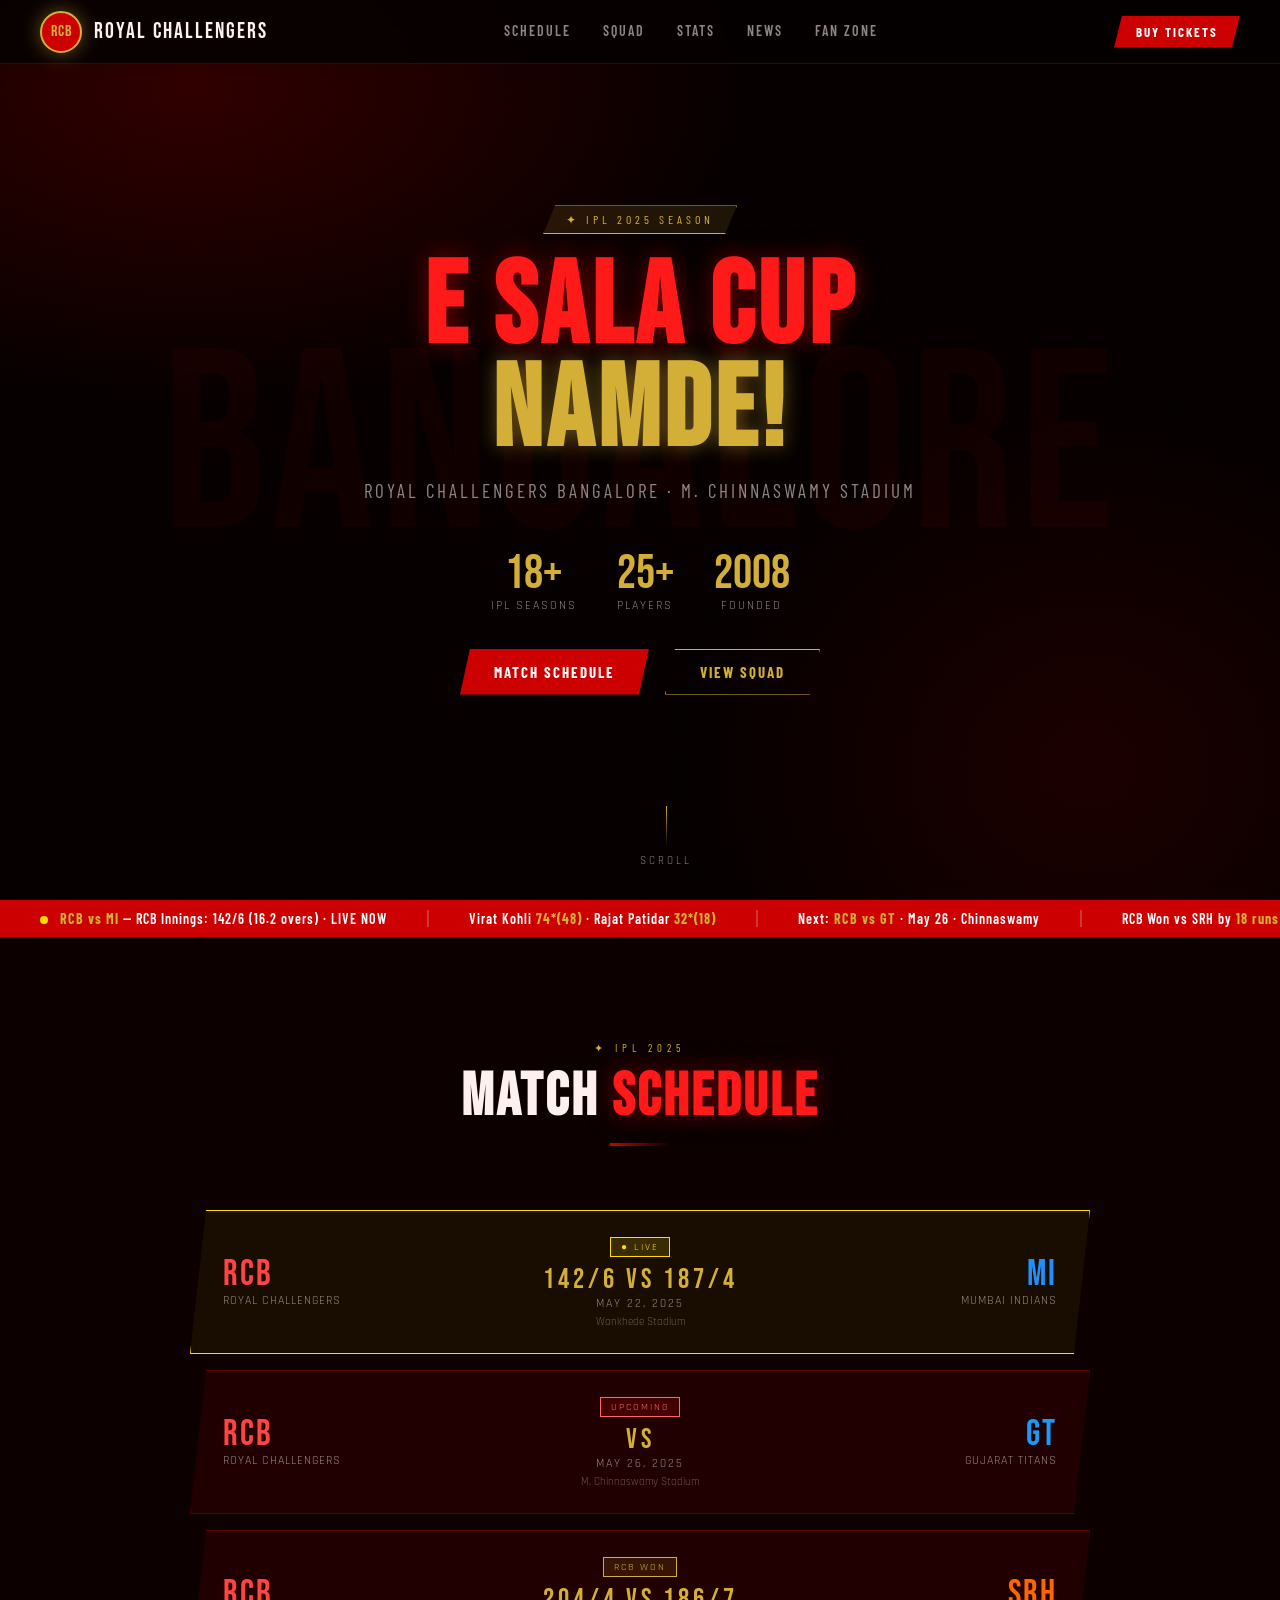
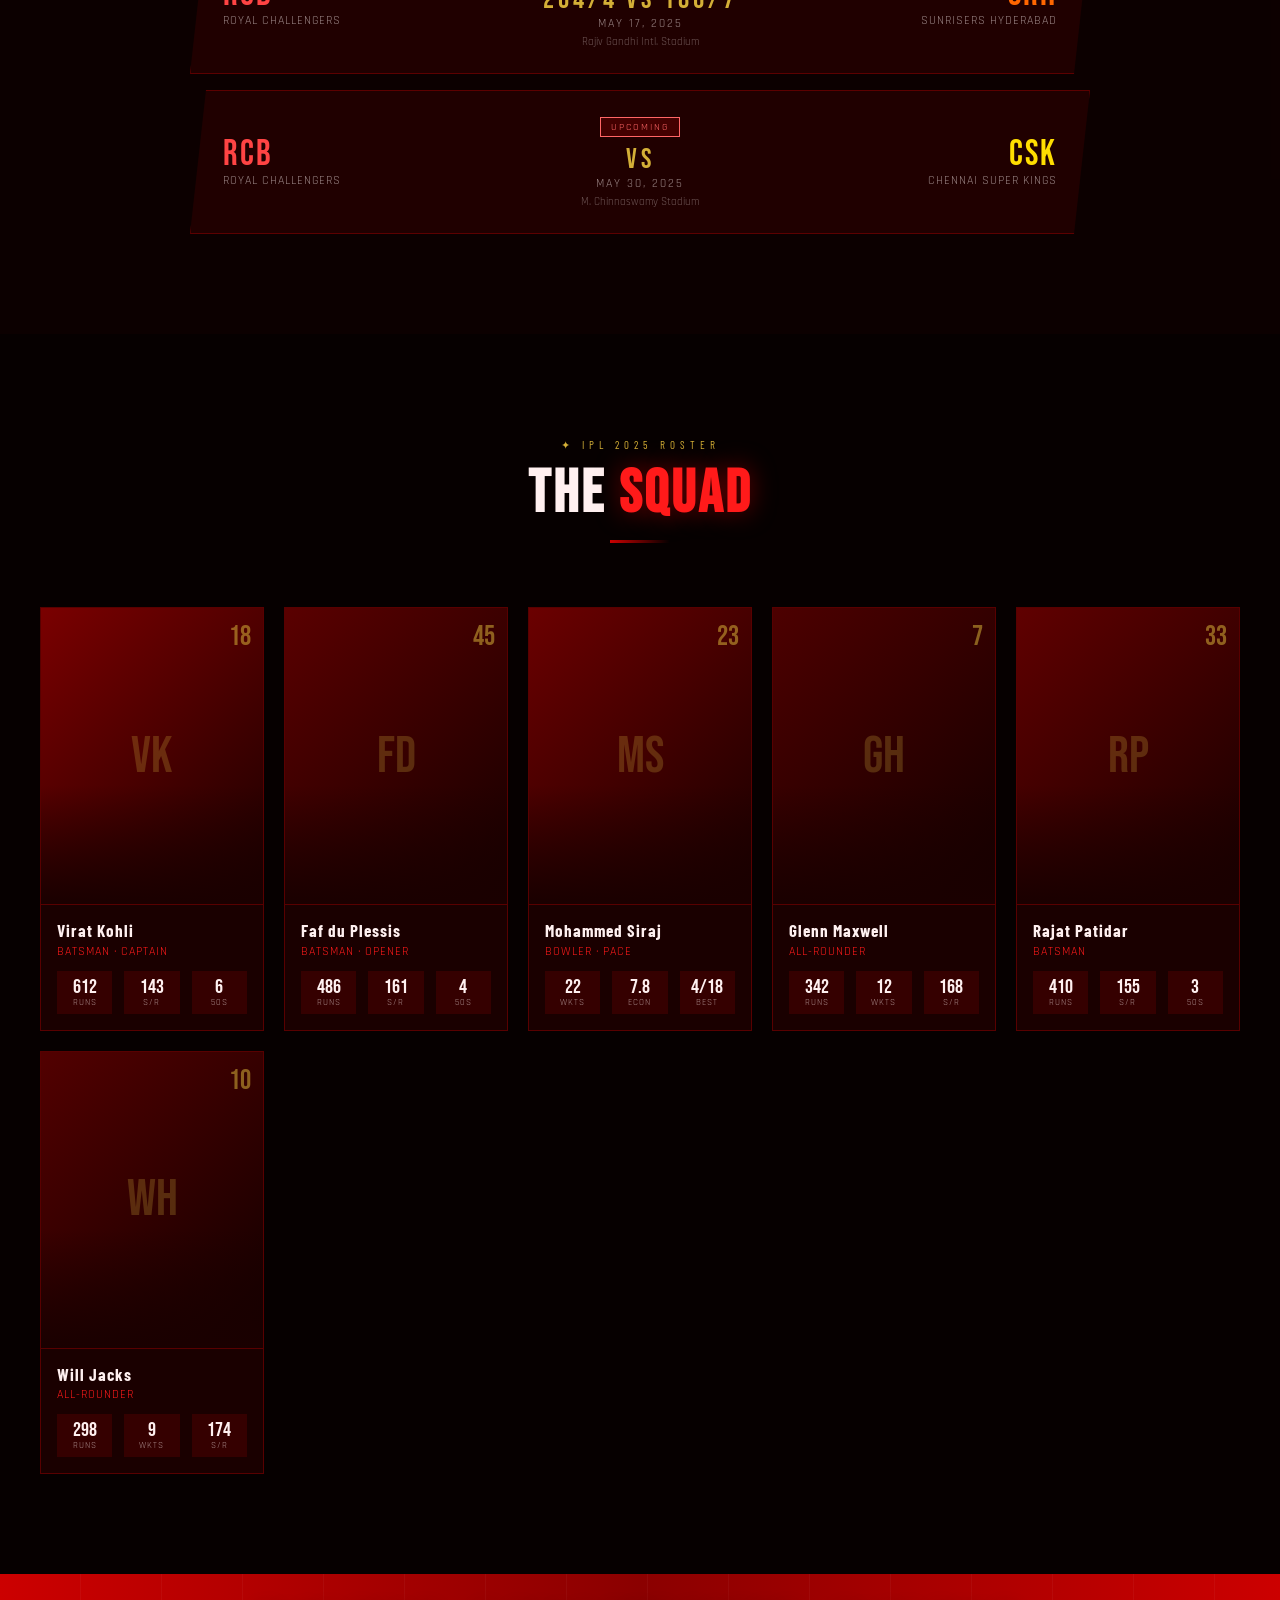
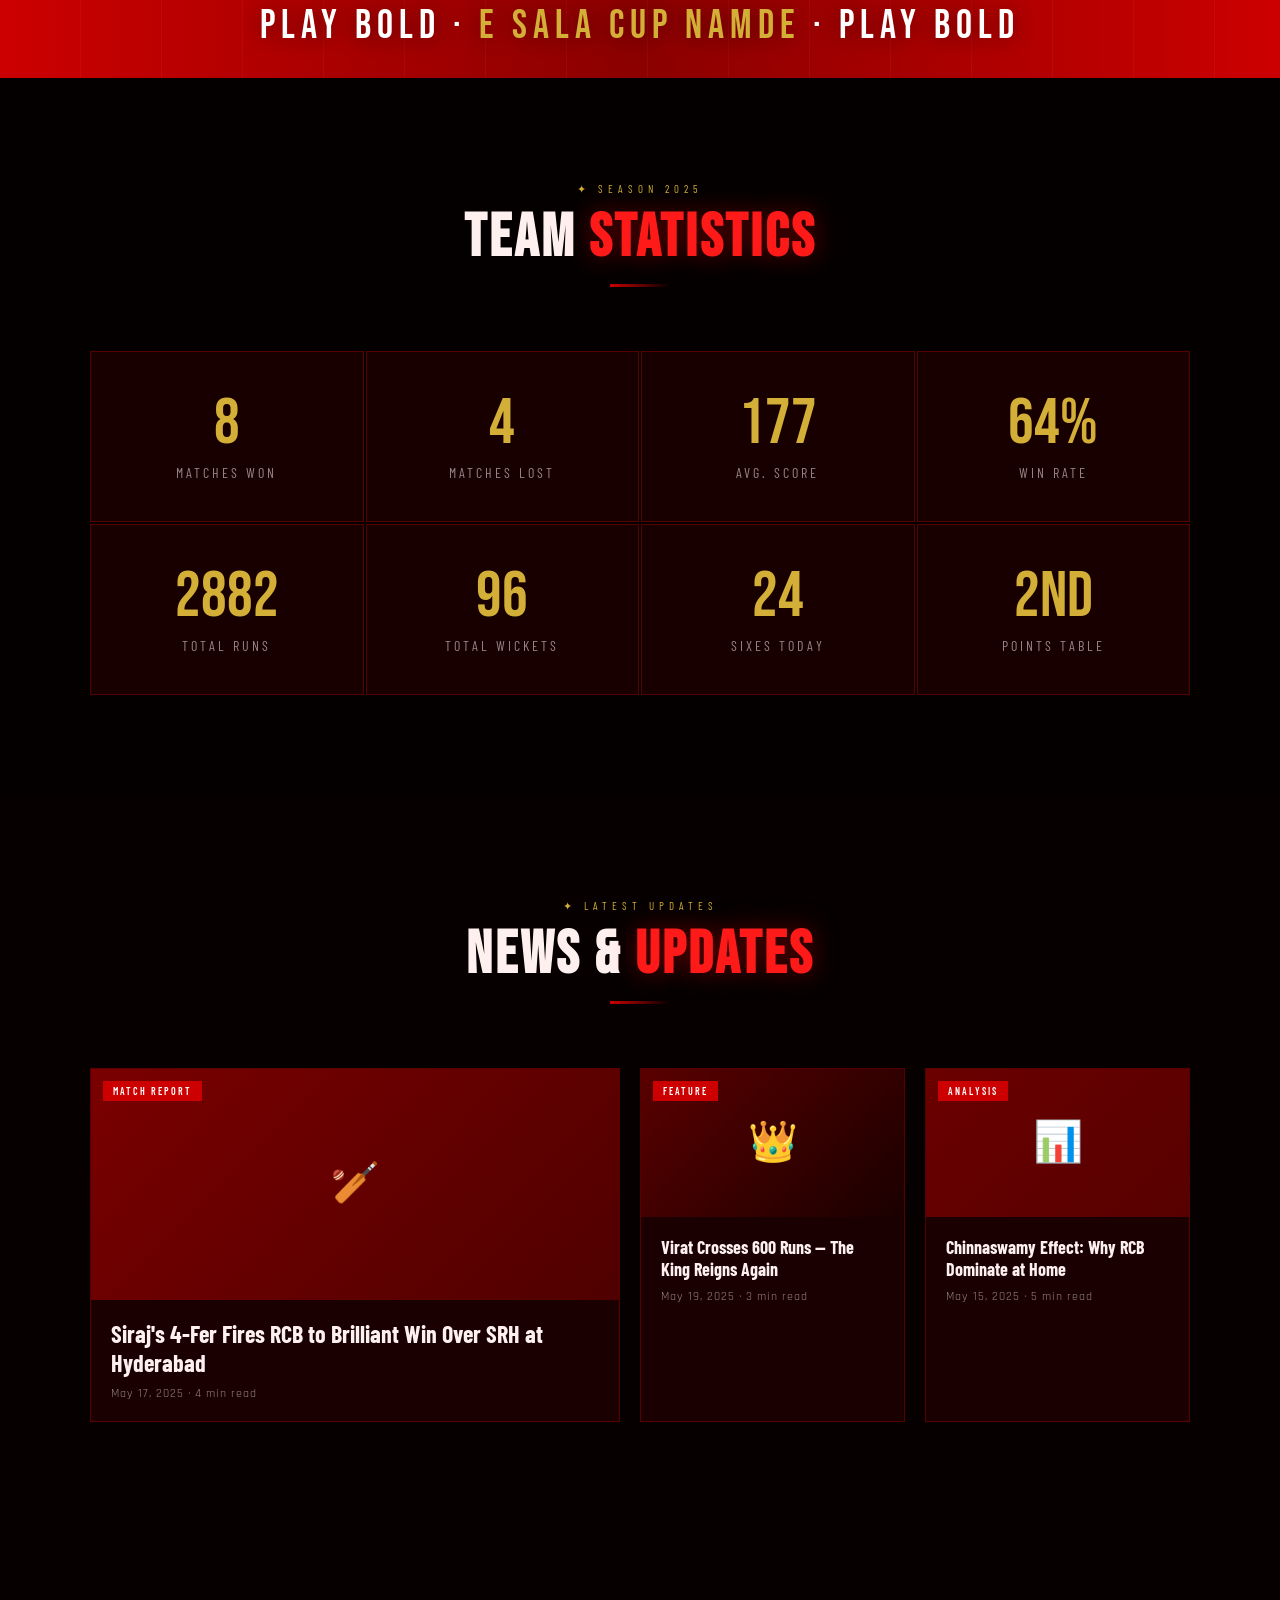
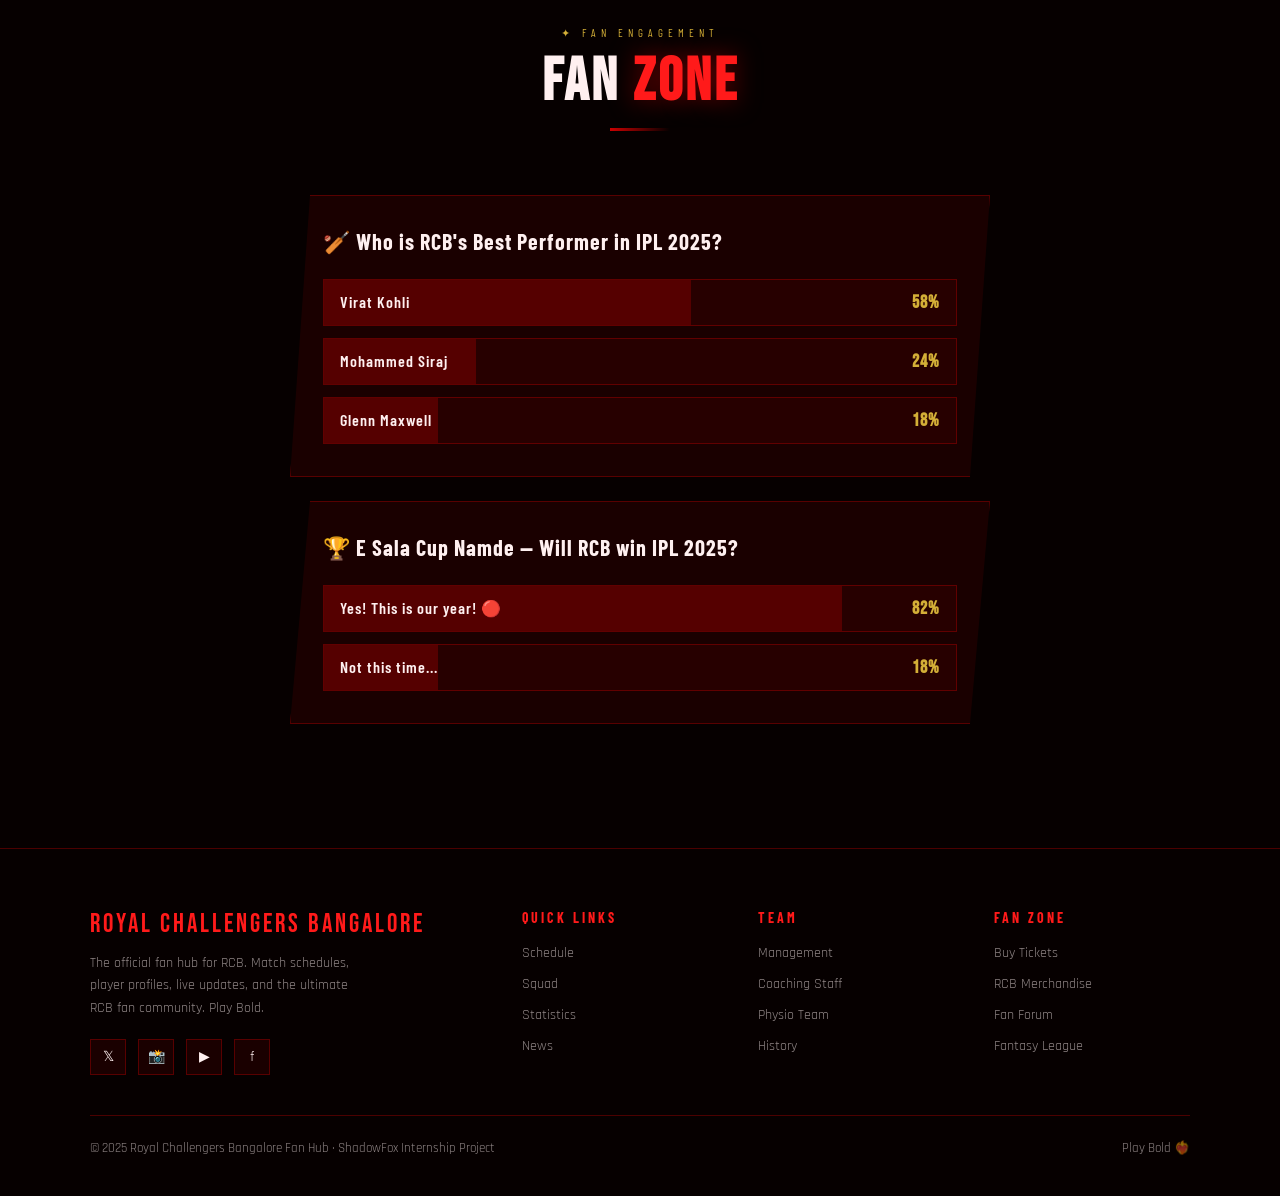
<file: IPL TEAM/index.html>
<!DOCTYPE html>
<html lang="en">
<head>
<meta charset="UTF-8">
<meta name="viewport" content="width=device-width, initial-scale=1.0">
<title>Royal Challengers Bangalore — Official Fan Hub</title>
<link href="https://fonts.googleapis.com/css2?family=Bebas+Neue&family=Rajdhani:wght@400;500;600;700&family=Barlow+Condensed:ital,wght@0,400;0,600;0,700;1,400&display=swap" rel="stylesheet">
<style>
  :root {
    --red: #CC0000;
    --red2: #FF1A1A;
    --gold: #D4AF37;
    --black: #0A0000;
    --darker: #060000;
    --surface: rgba(204,0,0,0.10);
    --text: #FFF0F0;
    --muted: rgba(255,240,240,0.55);
    --border: rgba(204,0,0,0.35);
    --gold-glow: 0 0 20px rgba(212,175,55,0.45);
    --red-glow: 0 0 24px rgba(204,0,0,0.5);
  }

  *, *::before, *::after { box-sizing: border-box; margin: 0; padding: 0; }
  html { scroll-behavior: smooth; }

  body {
    background: var(--darker);
    color: var(--text);
    font-family: 'Rajdhani', sans-serif;
    font-size: 16px;
    overflow-x: hidden;
  }

  body::before {
    content: '';
    position: fixed;
    inset: 0;
    background:
      radial-gradient(ellipse 70% 55% at 15% 10%, rgba(204,0,0,0.22) 0%, transparent 65%),
      radial-gradient(ellipse 55% 70% at 85% 85%, rgba(180,0,0,0.13) 0%, transparent 60%),
      repeating-linear-gradient(
        -45deg,
        transparent, transparent 40px,
        rgba(204,0,0,0.025) 40px, rgba(204,0,0,0.025) 41px
      );
    pointer-events: none;
    z-index: 0;
  }

  /* ===== NAV ===== */
  nav {
    position: fixed;
    top: 0; left: 0; right: 0;
    z-index: 100;
    display: flex;
    align-items: center;
    justify-content: space-between;
    padding: 0 40px;
    height: 64px;
    background: rgba(6,0,0,0.88);
    backdrop-filter: blur(18px);
    border-bottom: 1px solid var(--border);
  }

  .nav-logo {
    display: flex;
    align-items: center;
    gap: 12px;
    text-decoration: none;
  }

  .nav-logo .crest {
    width: 42px; height: 42px;
    background: var(--red);
    border-radius: 50%;
    display: flex; align-items: center; justify-content: center;
    font-family: 'Bebas Neue', sans-serif;
    font-size: 16px;
    color: var(--gold);
    border: 2px solid var(--gold);
    box-shadow: var(--gold-glow);
    letter-spacing: 1px;
  }

  .nav-logo span {
    font-family: 'Bebas Neue', sans-serif;
    font-size: 22px;
    letter-spacing: 2px;
    color: var(--text);
  }

  .nav-links { display: flex; gap: 32px; list-style: none; }
  .nav-links a {
    font-family: 'Barlow Condensed', sans-serif;
    font-weight: 600; font-size: 14px;
    letter-spacing: 2px; text-transform: uppercase;
    color: var(--muted); text-decoration: none;
    transition: color .2s;
  }
  .nav-links a:hover { color: var(--gold); }

  .nav-cta {
    background: var(--red);
    color: #fff;
    border: none;
    padding: 8px 22px;
    font-family: 'Barlow Condensed', sans-serif;
    font-weight: 700; font-size: 13px;
    letter-spacing: 2px; text-transform: uppercase;
    cursor: pointer;
    clip-path: polygon(8px 0%, 100% 0%, calc(100% - 8px) 100%, 0% 100%);
    transition: background .2s, box-shadow .2s;
  }
  .nav-cta:hover { background: var(--red2); box-shadow: var(--red-glow); }

  /* ===== HERO ===== */
  #hero {
    position: relative;
    height: 100vh;
    display: flex;
    align-items: center;
    justify-content: center;
    overflow: hidden;
    z-index: 1;
  }

  .hero-bg-text {
    position: absolute;
    font-family: 'Bebas Neue', sans-serif;
    font-size: clamp(100px, 20vw, 260px);
    color: rgba(204,0,0,0.06);
    letter-spacing: 6px;
    user-select: none;
    top: 50%; left: 50%;
    transform: translate(-50%, -50%);
    white-space: nowrap;
    z-index: 0;
    animation: breathe 6s ease-in-out infinite;
  }

  .hero-content {
    position: relative;
    z-index: 2;
    text-align: center;
    padding: 0 20px;
  }

  .hero-tag {
    display: inline-block;
    background: rgba(212,175,55,0.12);
    border: 1px solid var(--gold);
    color: var(--gold);
    font-family: 'Barlow Condensed', sans-serif;
    font-size: 12px; letter-spacing: 4px; text-transform: uppercase;
    padding: 6px 22px; margin-bottom: 24px;
    clip-path: polygon(12px 0%, 100% 0%, calc(100% - 12px) 100%, 0% 100%);
    animation: fadeUp .8s ease both;
  }

  .hero-title {
    font-family: 'Bebas Neue', sans-serif;
    font-size: clamp(52px, 10vw, 116px);
    line-height: 0.88;
    letter-spacing: 4px;
    color: var(--text);
    animation: fadeUp .8s .15s ease both;
  }

  .hero-title span {
    color: var(--red2);
    display: block;
    text-shadow: var(--red-glow);
  }

  .hero-title .gold-line {
    color: var(--gold);
    text-shadow: var(--gold-glow);
  }

  .hero-subtitle {
    font-family: 'Barlow Condensed', sans-serif;
    font-size: 19px; letter-spacing: 3px; text-transform: uppercase;
    color: var(--muted); margin-top: 16px;
    animation: fadeUp .8s .3s ease both;
  }

  .hero-stats {
    display: flex; gap: 40px; justify-content: center;
    margin-top: 48px;
    animation: fadeUp .8s .45s ease both;
  }

  .hero-stat .num {
    font-family: 'Bebas Neue', sans-serif;
    font-size: 48px; color: var(--gold); line-height: 1;
  }

  .hero-stat .label {
    font-size: 12px; letter-spacing: 2px;
    text-transform: uppercase; color: var(--muted);
  }

  .hero-ctas {
    display: flex; gap: 16px; justify-content: center;
    margin-top: 36px;
    animation: fadeUp .8s .6s ease both;
  }

  .btn-primary {
    background: var(--red);
    color: #fff; border: none;
    padding: 14px 34px;
    font-family: 'Barlow Condensed', sans-serif;
    font-weight: 700; font-size: 15px;
    letter-spacing: 2px; text-transform: uppercase;
    cursor: pointer;
    clip-path: polygon(10px 0%, 100% 0%, calc(100% - 10px) 100%, 0% 100%);
    transition: background .2s, box-shadow .2s;
    text-decoration: none; display: inline-block;
  }
  .btn-primary:hover { background: var(--red2); box-shadow: var(--red-glow); }

  .btn-outline {
    background: transparent; color: var(--gold);
    border: 1px solid var(--gold);
    padding: 13px 34px;
    font-family: 'Barlow Condensed', sans-serif;
    font-weight: 700; font-size: 15px;
    letter-spacing: 2px; text-transform: uppercase;
    cursor: pointer;
    clip-path: polygon(10px 0%, 100% 0%, calc(100% - 10px) 100%, 0% 100%);
    transition: background .2s, box-shadow .2s;
    text-decoration: none; display: inline-block;
  }
  .btn-outline:hover { background: rgba(212,175,55,0.1); box-shadow: var(--gold-glow); }

  .scroll-indicator {
    position: absolute; bottom: 32px; left: 50%; transform: translateX(-50%);
    display: flex; flex-direction: column; align-items: center; gap: 8px;
    color: var(--muted); font-size: 11px; letter-spacing: 3px; text-transform: uppercase;
    animation: fadeUp .8s .9s ease both;
  }

  .scroll-line {
    width: 1px; height: 40px;
    background: linear-gradient(to bottom, var(--gold), transparent);
    animation: scrollPulse 2s infinite;
  }

  /* ===== TICKER ===== */
  .live-ticker {
    background: var(--red);
    padding: 10px 0; overflow: hidden;
    position: relative; z-index: 1;
  }

  .ticker-inner {
    display: flex; gap: 0;
    animation: ticker 32s linear infinite;
    white-space: nowrap;
  }

  .ticker-item {
    padding: 0 40px;
    font-family: 'Barlow Condensed', sans-serif;
    font-size: 14px; font-weight: 600; letter-spacing: 1px;
    color: #fff;
    border-right: 2px solid rgba(255,255,255,0.2);
  }

  .ticker-item .live-dot {
    display: inline-block; width: 8px; height: 8px;
    background: #ffdd00; border-radius: 50%;
    margin-right: 8px; animation: blink 1s infinite;
  }

  .ticker-item .gold { color: var(--gold); font-weight: 700; }

  /* ===== SECTIONS ===== */
  section {
    position: relative; z-index: 1;
    padding: 100px 40px;
  }

  .section-header { text-align: center; margin-bottom: 64px; }

  .section-tag {
    display: inline-block;
    font-family: 'Barlow Condensed', sans-serif;
    font-size: 11px; letter-spacing: 5px; text-transform: uppercase;
    color: var(--gold); margin-bottom: 12px;
  }

  .section-title {
    font-family: 'Bebas Neue', sans-serif;
    font-size: clamp(36px, 5vw, 60px);
    letter-spacing: 3px; line-height: 1;
  }

  .section-title em { color: var(--red2); font-style: normal; text-shadow: var(--red-glow); }

  .divider {
    width: 60px; height: 3px;
    background: linear-gradient(to right, var(--red), transparent);
    margin: 16px auto 0;
  }

  /* ===== SCHEDULE ===== */
  #schedule { background: rgba(204,0,0,0.03); }

  .schedule-grid {
    max-width: 900px; margin: 0 auto;
    display: flex; flex-direction: column; gap: 16px;
  }

  .match-card {
    background: var(--surface);
    border: 1px solid var(--border);
    padding: 24px 32px;
    display: grid;
    grid-template-columns: 1fr auto 1fr;
    align-items: center; gap: 24px;
    transition: border-color .2s, background .2s;
    clip-path: polygon(16px 0%, 100% 0%, calc(100% - 16px) 100%, 0% 100%);
  }

  .match-card:hover { border-color: var(--gold); background: rgba(204,0,0,0.18); }

  .match-card.live {
    border-color: #ffdd00;
    background: rgba(255,221,0,0.05);
    animation: livePulse 3s infinite;
  }

  .team { display: flex; flex-direction: column; }
  .team.away { align-items: flex-end; }

  .team-abbr {
    font-family: 'Bebas Neue', sans-serif;
    font-size: 36px; letter-spacing: 2px; line-height: 1;
  }

  .team-name {
    font-size: 12px; letter-spacing: 1px;
    color: var(--muted); text-transform: uppercase;
  }

  .match-meta { text-align: center; }

  .match-score {
    font-family: 'Bebas Neue', sans-serif;
    font-size: 28px; color: var(--gold); letter-spacing: 4px;
  }

  .match-date { font-size: 12px; letter-spacing: 2px; color: var(--muted); text-transform: uppercase; }
  .match-venue { font-size: 11px; color: rgba(255,240,240,0.35); margin-top: 4px; }

  .match-status {
    display: inline-block; font-size: 10px; letter-spacing: 2px;
    text-transform: uppercase; padding: 3px 10px; margin-bottom: 6px;
  }

  .status-live   { background: rgba(255,221,0,0.15); color: #ffdd00; border: 1px solid #ffdd00; }
  .status-upcoming { background: rgba(204,0,0,0.2); color: #ff6666; border: 1px solid #ff6666; }
  .status-result { background: rgba(212,175,55,0.12); color: var(--gold); border: 1px solid var(--gold); }
  .status-loss   { background: rgba(100,100,100,0.15); color: #aaa; border: 1px solid #555; }

  /* ===== SQUAD ===== */
  .squad-grid {
    max-width: 1200px; margin: 0 auto;
    display: grid;
    grid-template-columns: repeat(auto-fill, minmax(200px, 1fr));
    gap: 20px;
  }

  .player-card {
    background: var(--surface);
    border: 1px solid var(--border);
    overflow: hidden;
    transition: transform .3s, border-color .3s, box-shadow .3s;
    cursor: pointer;
  }

  .player-card:hover {
    transform: translateY(-6px);
    border-color: var(--gold);
    box-shadow: 0 12px 40px rgba(204,0,0,0.3), var(--gold-glow);
  }

  .player-avatar {
    width: 100%; aspect-ratio: 3/4;
    background: linear-gradient(135deg, #6b0000 0%, #1a0000 100%);
    display: flex; align-items: center; justify-content: center;
    font-family: 'Bebas Neue', sans-serif; font-size: 52px;
    color: rgba(212,175,55,0.25);
    position: relative; overflow: hidden;
  }

  .player-avatar::after {
    content: '';
    position: absolute; inset: 0;
    background: linear-gradient(to top, #1a0000 0%, transparent 40%);
  }

  .player-number {
    position: absolute; top: 12px; right: 12px;
    font-family: 'Bebas Neue', sans-serif;
    font-size: 28px; color: var(--gold); opacity: 0.55; z-index: 2;
  }

  .player-info {
    padding: 16px;
    border-top: 1px solid var(--border);
  }

  .player-name {
    font-family: 'Barlow Condensed', sans-serif;
    font-weight: 700; font-size: 17px; letter-spacing: 1px; line-height: 1.1;
  }

  .player-role {
    font-size: 12px; color: var(--red2); letter-spacing: 1px;
    text-transform: uppercase; margin-top: 4px;
  }

  .player-stats-row { display: flex; gap: 12px; margin-top: 12px; }

  .pstat {
    flex: 1; text-align: center;
    background: rgba(204,0,0,0.15); padding: 6px 4px;
  }

  .pstat .val {
    font-family: 'Bebas Neue', sans-serif;
    font-size: 20px; color: var(--text); line-height: 1;
  }

  .pstat .lbl { font-size: 9px; letter-spacing: 1px; text-transform: uppercase; color: var(--muted); }

  /* ===== STATS ===== */
  #stats { background: rgba(0,0,0,0.25); }

  .stats-grid {
    max-width: 1100px; margin: 0 auto;
    display: grid; grid-template-columns: repeat(4, 1fr); gap: 2px;
  }

  .stat-block {
    background: var(--surface);
    border: 1px solid var(--border);
    padding: 40px 24px; text-align: center;
    transition: background .3s;
  }

  .stat-block:hover { background: rgba(204,0,0,0.2); }

  .stat-block .big-num {
    font-family: 'Bebas Neue', sans-serif;
    font-size: 64px; line-height: 1; color: var(--gold);
  }

  .stat-block .big-label {
    font-family: 'Barlow Condensed', sans-serif;
    font-size: 14px; letter-spacing: 3px;
    text-transform: uppercase; color: var(--muted); margin-top: 8px;
  }

  /* ===== NEWS ===== */
  .news-grid {
    max-width: 1100px; margin: 0 auto;
    display: grid; grid-template-columns: 2fr 1fr 1fr; gap: 20px;
  }

  .news-card {
    background: var(--surface);
    border: 1px solid var(--border);
    overflow: hidden;
    transition: border-color .2s; cursor: pointer;
  }

  .news-card:hover { border-color: var(--gold); }

  .news-img {
    width: 100%; aspect-ratio: 16/9;
    background: linear-gradient(135deg, #6b0000 0%, rgba(180,0,0,0.3) 100%);
    position: relative; overflow: hidden;
    display: flex; align-items: center; justify-content: center; font-size: 40px;
  }

  .news-card:first-child .news-img { aspect-ratio: 16/7; }

  .news-tag {
    position: absolute; top: 12px; left: 12px;
    background: var(--red); color: #fff;
    font-size: 10px; letter-spacing: 2px; text-transform: uppercase;
    padding: 4px 10px;
    font-family: 'Barlow Condensed', sans-serif; font-weight: 600;
  }

  .news-body { padding: 20px; }

  .news-title {
    font-family: 'Barlow Condensed', sans-serif;
    font-weight: 700; font-size: 18px; line-height: 1.2; margin-bottom: 8px;
  }

  .news-card:first-child .news-title { font-size: 24px; }
  .news-meta { font-size: 12px; color: var(--muted); letter-spacing: 1px; }

  /* ===== POLLS ===== */
  .polls-section { max-width: 700px; margin: 0 auto; }

  .poll-card {
    background: var(--surface);
    border: 1px solid var(--border);
    padding: 32px; margin-bottom: 24px;
    clip-path: polygon(20px 0%, 100% 0%, calc(100% - 20px) 100%, 0% 100%);
  }

  .poll-question {
    font-family: 'Barlow Condensed', sans-serif;
    font-size: 22px; font-weight: 700; letter-spacing: 1px; margin-bottom: 24px;
  }

  .poll-options { display: flex; flex-direction: column; gap: 12px; }

  .poll-option {
    position: relative;
    background: rgba(204,0,0,0.08);
    border: 1px solid var(--border);
    padding: 12px 16px; cursor: pointer; overflow: hidden;
    transition: border-color .2s;
  }

  .poll-option:hover { border-color: var(--gold); }
  .poll-option.voted { border-color: var(--red); }

  .poll-fill {
    position: absolute; left: 0; top: 0; bottom: 0;
    background: rgba(204,0,0,0.28);
    transition: width .6s ease; pointer-events: none;
  }

  .poll-label {
    position: relative; z-index: 1;
    display: flex; justify-content: space-between;
    font-family: 'Barlow Condensed', sans-serif;
    font-size: 16px; font-weight: 600; letter-spacing: 1px;
  }

  .poll-pct { color: var(--gold); font-family: 'Bebas Neue', sans-serif; font-size: 18px; }

  /* ===== FOOTER ===== */
  footer {
    background: var(--darker);
    border-top: 1px solid var(--border);
    padding: 60px 40px 40px;
    position: relative; z-index: 1;
  }

  .footer-grid {
    max-width: 1100px; margin: 0 auto;
    display: grid; grid-template-columns: 2fr 1fr 1fr 1fr;
    gap: 40px; margin-bottom: 40px;
  }

  .footer-brand .logo-text {
    font-family: 'Bebas Neue', sans-serif;
    font-size: 26px; letter-spacing: 3px; color: var(--red2); margin-bottom: 12px;
  }

  .footer-brand p { font-size: 14px; color: var(--muted); line-height: 1.6; max-width: 260px; }

  .social-links { display: flex; gap: 12px; margin-top: 20px; }

  .social-btn {
    width: 36px; height: 36px;
    background: var(--surface); border: 1px solid var(--border);
    display: flex; align-items: center; justify-content: center;
    font-size: 14px; cursor: pointer;
    transition: border-color .2s, background .2s;
    text-decoration: none; color: var(--text);
  }

  .social-btn:hover { border-color: var(--gold); background: rgba(212,175,55,0.1); }

  .footer-col h4 {
    font-family: 'Barlow Condensed', sans-serif;
    font-size: 14px; letter-spacing: 3px; text-transform: uppercase;
    color: var(--red2); margin-bottom: 16px;
  }

  .footer-col ul { list-style: none; display: flex; flex-direction: column; gap: 10px; }

  .footer-col a { font-size: 14px; color: var(--muted); text-decoration: none; transition: color .2s; }
  .footer-col a:hover { color: var(--text); }

  .footer-bottom {
    max-width: 1100px; margin: 0 auto; padding-top: 24px;
    border-top: 1px solid var(--border);
    display: flex; justify-content: space-between; align-items: center;
    font-size: 13px; color: var(--muted);
  }

  /* ===== RCB BANNER STRIP ===== */
  .rcb-strip {
    background: linear-gradient(90deg, var(--red) 0%, #8b0000 50%, var(--red) 100%);
    padding: 28px 40px;
    text-align: center;
    position: relative;
    overflow: hidden;
    z-index: 1;
  }

  .rcb-strip::before {
    content: '';
    position: absolute; inset: 0;
    background: repeating-linear-gradient(90deg, transparent, transparent 80px, rgba(255,255,255,0.04) 80px, rgba(255,255,255,0.04) 81px);
  }

  .rcb-strip-text {
    font-family: 'Bebas Neue', sans-serif;
    font-size: clamp(22px, 4vw, 40px);
    letter-spacing: 6px;
    color: #fff;
    position: relative;
    text-shadow: 0 2px 20px rgba(0,0,0,0.4);
  }

  .rcb-strip-text span { color: var(--gold); }

  /* ===== ANIMATIONS ===== */
  @keyframes fadeUp {
    from { opacity: 0; transform: translateY(24px); }
    to   { opacity: 1; transform: translateY(0); }
  }

  @keyframes ticker {
    from { transform: translateX(0); }
    to   { transform: translateX(-50%); }
  }

  @keyframes blink {
    0%, 100% { opacity: 1; }
    50%       { opacity: 0; }
  }

  @keyframes scrollPulse {
    0%   { opacity: 0; transform: scaleY(0); transform-origin: top; }
    50%  { opacity: 1; }
    100% { opacity: 0; transform: scaleY(1); transform-origin: top; }
  }

  @keyframes livePulse {
    0%, 100% { box-shadow: 0 0 0 0 rgba(255,221,0,0); }
    50%       { box-shadow: 0 0 16px 3px rgba(255,221,0,0.12); }
  }

  @keyframes breathe {
    0%, 100% { opacity: 0.06; }
    50%       { opacity: 0.10; }
  }

  .fade-in { opacity: 0; transform: translateY(20px); transition: opacity .6s ease, transform .6s ease; }
  .fade-in.visible { opacity: 1; transform: translateY(0); }

  /* ===== MOBILE ===== */
  @media (max-width: 768px) {
    nav { padding: 0 20px; }
    .nav-links { display: none; }
    section { padding: 60px 20px; }
    .stats-grid { grid-template-columns: repeat(2, 1fr); }
    .news-grid { grid-template-columns: 1fr; }
    .footer-grid { grid-template-columns: 1fr 1fr; }
    .squad-grid { grid-template-columns: repeat(2, 1fr); }
    .hero-stats { gap: 20px; }
    .hero-ctas { flex-direction: column; align-items: center; }
    .rcb-strip { padding: 20px; }
  }
</style>
</head>
<body>

<!-- NAV -->
<nav>
  
  <a class="nav-logo" href="rcb logo.jpg">
    <div class="crest">RCB</div>
    <span>Royal Challengers</span>
  </a>
  <ul class="nav-links">
    <li><a href="#schedule">Schedule</a></li>
    <li><a href="#squad">Squad</a></li>
    <li><a href="#stats">Stats</a></li>
    <li><a href="#news">News</a></li>
    <li><a href="#engage">Fan Zone</a></li>
  </ul>
  <button class="nav-cta">Buy Tickets</button>
</nav>

<!-- HERO -->
<section id="hero">
  <div class="hero-bg-text">BANGALORE</div>
  <div class="hero-content">
    <div class="hero-tag">✦ IPL 2025 Season</div>
    <h1 class="hero-title">
      <span>E Sala Cup</span>
      <span class="gold-line">Namde!</span>
    </h1>
    <p class="hero-subtitle">Royal Challengers Bangalore · M. Chinnaswamy Stadium</p>
    <div class="hero-stats">
      <div class="hero-stat">
        <div class="num">18+</div>
        <div class="label">IPL Seasons</div>
      </div>
      <div class="hero-stat">
        <div class="num">25+</div>
        <div class="label">Players</div>
      </div>
      <div class="hero-stat">
        <div class="num">2008</div>
        <div class="label">Founded</div>
      </div>
    </div>
    <div class="hero-ctas">
      <a href="#schedule" class="btn-primary">Match Schedule</a>
      <a href="#squad" class="btn-outline">View Squad</a>
    </div>
  </div>
  <div class="scroll-indicator">
    <div class="scroll-line"></div>
    <span>Scroll</span>
  </div>
</section>

<!-- TICKER -->
<div class="live-ticker">
  <div class="ticker-inner">
    <span class="ticker-item"><span class="live-dot"></span> <span class="gold">RCB vs MI</span> — RCB Innings: 142/6 (16.2 overs) · LIVE NOW</span>
    <span class="ticker-item">Virat Kohli <span class="gold">74*(48)</span> · Rajat Patidar <span class="gold">32*(18)</span></span>
    <span class="ticker-item">Next: <span class="gold">RCB vs GT</span> · May 26 · Chinnaswamy</span>
    <span class="ticker-item">RCB Won vs SRH by <span class="gold">18 runs</span> · May 17</span>
    <span class="ticker-item">Mohammed Siraj — <span class="gold">4 wickets</span> in last match · Player of the Match</span>
    <span class="ticker-item"><span class="live-dot"></span> <span class="gold">RCB vs MI</span> — RCB Innings: 142/6 (16.2 overs) · LIVE NOW</span>
    <span class="ticker-item">Virat Kohli <span class="gold">74*(48)</span> · Rajat Patidar <span class="gold">32*(18)</span></span>
    <span class="ticker-item">Next: <span class="gold">RCB vs GT</span> · May 26 · Chinnaswamy</span>
    <span class="ticker-item">RCB Won vs SRH by <span class="gold">18 runs</span> · May 17</span>
    <span class="ticker-item">Mohammed Siraj — <span class="gold">4 wickets</span> in last match · Player of the Match</span>
  </div>
</div>

<!-- SCHEDULE -->
<section id="schedule">
  <div class="section-header fade-in">
    <div class="section-tag">✦ IPL 2025</div>
    <h2 class="section-title">Match <em>Schedule</em></h2>
    <div class="divider"></div>
  </div>
  <div class="schedule-grid">

    <div class="match-card live fade-in">
      <div class="team">
        <div class="team-abbr" style="color:#ff4444">RCB</div>
        <div class="team-name">Royal Challengers</div>
      </div>
      <div class="match-meta">
        <div class="match-status status-live">● Live</div>
        <div class="match-score">142/6 vs 187/4</div>
        <div class="match-date">May 22, 2025</div>
        <div class="match-venue">Wankhede Stadium</div>
      </div>
      <div class="team away">
        <div class="team-abbr" style="color:#1E90FF">MI</div>
        <div class="team-name">Mumbai Indians</div>
      </div>
    </div>

    <div class="match-card fade-in">
      <div class="team">
        <div class="team-abbr" style="color:#ff4444">RCB</div>
        <div class="team-name">Royal Challengers</div>
      </div>
      <div class="match-meta">
        <div class="match-status status-upcoming">Upcoming</div>
        <div class="match-score">vs</div>
        <div class="match-date">May 26, 2025</div>
        <div class="match-venue">M. Chinnaswamy Stadium</div>
      </div>
      <div class="team away">
        <div class="team-abbr" style="color:#1a9bfc">GT</div>
        <div class="team-name">Gujarat Titans</div>
      </div>
    </div>

    <div class="match-card fade-in">
      <div class="team">
        <div class="team-abbr" style="color:#ff4444">RCB</div>
        <div class="team-name">Royal Challengers</div>
      </div>
      <div class="match-meta">
        <div class="match-status status-result">RCB Won</div>
        <div class="match-score">204/4 vs 186/7</div>
        <div class="match-date">May 17, 2025</div>
        <div class="match-venue">Rajiv Gandhi Intl. Stadium</div>
      </div>
      <div class="team away">
        <div class="team-abbr" style="color:#ff6600">SRH</div>
        <div class="team-name">Sunrisers Hyderabad</div>
      </div>
    </div>

    <div class="match-card fade-in">
      <div class="team">
        <div class="team-abbr" style="color:#ff4444">RCB</div>
        <div class="team-name">Royal Challengers</div>
      </div>
      <div class="match-meta">
        <div class="match-status status-upcoming">Upcoming</div>
        <div class="match-score">vs</div>
        <div class="match-date">May 30, 2025</div>
        <div class="match-venue">M. Chinnaswamy Stadium</div>
      </div>
      <div class="team away">
        <div class="team-abbr" style="color:#ffdd00">CSK</div>
        <div class="team-name">Chennai Super Kings</div>
      </div>
    </div>

  </div>
</section>

<!-- SQUAD -->
<section id="squad">
  <div class="section-header fade-in">
    <div class="section-tag">✦ IPL 2025 Roster</div>
    <h2 class="section-title">The <em>Squad</em></h2>
    <div class="divider"></div>
  </div>
  <div class="squad-grid">

    <div class="player-card fade-in">
      <div class="player-avatar" style="background:linear-gradient(135deg,#7a0000,#1a0000)">
        VK
        <span class="player-number">18</span>
      </div>
      <div class="player-info">
        <div class="player-name">Virat Kohli</div>
        <div class="player-role">Batsman · Captain</div>
        <div class="player-stats-row">
          <div class="pstat"><div class="val">612</div><div class="lbl">Runs</div></div>
          <div class="pstat"><div class="val">143</div><div class="lbl">S/R</div></div>
          <div class="pstat"><div class="val">6</div><div class="lbl">50s</div></div>
        </div>
      </div>
    </div>

    <div class="player-card fade-in">
      <div class="player-avatar" style="background:linear-gradient(135deg,#5a0000,#150000)">
        FD
        <span class="player-number">45</span>
      </div>
      <div class="player-info">
        <div class="player-name">Faf du Plessis</div>
        <div class="player-role">Batsman · Opener</div>
        <div class="player-stats-row">
          <div class="pstat"><div class="val">486</div><div class="lbl">Runs</div></div>
          <div class="pstat"><div class="val">161</div><div class="lbl">S/R</div></div>
          <div class="pstat"><div class="val">4</div><div class="lbl">50s</div></div>
        </div>
      </div>
    </div>

    <div class="player-card fade-in">
      <div class="player-avatar" style="background:linear-gradient(135deg,#6b0000,#180000)">
        MS
        <span class="player-number">23</span>
      </div>
      <div class="player-info">
        <div class="player-name">Mohammed Siraj</div>
        <div class="player-role">Bowler · Pace</div>
        <div class="player-stats-row">
          <div class="pstat"><div class="val">22</div><div class="lbl">Wkts</div></div>
          <div class="pstat"><div class="val">7.8</div><div class="lbl">Econ</div></div>
          <div class="pstat"><div class="val">4/18</div><div class="lbl">Best</div></div>
        </div>
      </div>
    </div>

    <div class="player-card fade-in">
      <div class="player-avatar" style="background:linear-gradient(135deg,#4d0000,#120000)">
        GH
        <span class="player-number">7</span>
      </div>
      <div class="player-info">
        <div class="player-name">Glenn Maxwell</div>
        <div class="player-role">All-Rounder</div>
        <div class="player-stats-row">
          <div class="pstat"><div class="val">342</div><div class="lbl">Runs</div></div>
          <div class="pstat"><div class="val">12</div><div class="lbl">Wkts</div></div>
          <div class="pstat"><div class="val">168</div><div class="lbl">S/R</div></div>
        </div>
      </div>
    </div>

    <div class="player-card fade-in">
      <div class="player-avatar" style="background:linear-gradient(135deg,#600000,#160000)">
        RP
        <span class="player-number">33</span>
      </div>
      <div class="player-info">
        <div class="player-name">Rajat Patidar</div>
        <div class="player-role">Batsman</div>
        <div class="player-stats-row">
          <div class="pstat"><div class="val">410</div><div class="lbl">Runs</div></div>
          <div class="pstat"><div class="val">155</div><div class="lbl">S/R</div></div>
          <div class="pstat"><div class="val">3</div><div class="lbl">50s</div></div>
        </div>
      </div>
    </div>

    <div class="player-card fade-in">
      <div class="player-avatar" style="background:linear-gradient(135deg,#520000,#110000)">
        WH
        <span class="player-number">10</span>
      </div>
      <div class="player-info">
        <div class="player-name">Will Jacks</div>
        <div class="player-role">All-Rounder</div>
        <div class="player-stats-row">
          <div class="pstat"><div class="val">298</div><div class="lbl">Runs</div></div>
          <div class="pstat"><div class="val">9</div><div class="lbl">Wkts</div></div>
          <div class="pstat"><div class="val">174</div><div class="lbl">S/R</div></div>
        </div>
      </div>
    </div>

  </div>
</section>

<!-- RCB STRIP BANNER -->
<div class="rcb-strip">
  <div class="rcb-strip-text">Play Bold · <span>E Sala Cup Namde</span> · Play Bold</div>
</div>

<!-- STATS -->
<section id="stats">
  <div class="section-header fade-in">
    <div class="section-tag">✦ Season 2025</div>
    <h2 class="section-title">Team <em>Statistics</em></h2>
    <div class="divider"></div>
  </div>
  <div class="stats-grid fade-in">
    <div class="stat-block"><div class="big-num">9</div><div class="big-label">Matches Won</div></div>
    <div class="stat-block"><div class="big-num">4</div><div class="big-label">Matches Lost</div></div>
    <div class="stat-block"><div class="big-num">192</div><div class="big-label">Avg. Score</div></div>
    <div class="stat-block"><div class="big-num">69%</div><div class="big-label">Win Rate</div></div>
    <div class="stat-block"><div class="big-num">3128</div><div class="big-label">Total Runs</div></div>
    <div class="stat-block"><div class="big-num">104</div><div class="big-label">Total Wickets</div></div>
    <div class="stat-block"><div class="big-num">26</div><div class="big-label">Sixes Today</div></div>
    <div class="stat-block"><div class="big-num">2nd</div><div class="big-label">Points Table</div></div>
  </div>
</section>

<!-- NEWS -->
<section id="news">
  <div class="section-header fade-in">
    <div class="section-tag">✦ Latest Updates</div>
    <h2 class="section-title">News &amp; <em>Updates</em></h2>
    <div class="divider"></div>
  </div>
  <div class="news-grid">
    <div class="news-card fade-in">
      <div class="news-img" style="background:linear-gradient(135deg,#7a0000,rgba(204,0,0,0.3))">
        🏏
        <div class="news-tag">Match Report</div>
      </div>
      <div class="news-body">
        <h3 class="news-title">Siraj's 4-Fer Fires RCB to Brilliant Win Over SRH at Hyderabad</h3>
        <div class="news-meta">May 17, 2025 · 4 min read</div>
      </div>
    </div>
    <div class="news-card fade-in">
      <div class="news-img" style="background:linear-gradient(135deg,#5a0000,#1a0000)">
        👑
        <div class="news-tag">Feature</div>
      </div>
      <div class="news-body">
        <h3 class="news-title">Virat Crosses 600 Runs — The King Reigns Again</h3>
        <div class="news-meta">May 19, 2025 · 3 min read</div>
      </div>
    </div>
    <div class="news-card fade-in">
      <div class="news-img" style="background:linear-gradient(135deg,#6b0000,rgba(180,0,0,0.4))">
        📊
        <div class="news-tag">Analysis</div>
      </div>
      <div class="news-body">
        <h3 class="news-title">Chinnaswamy Effect: Why RCB Dominate at Home</h3>
        <div class="news-meta">May 15, 2025 · 5 min read</div>
      </div>
    </div>
  </div>
</section>

<!-- FAN ZONE -->
<section id="engage">
  <div class="section-header fade-in">
    <div class="section-tag">✦ Fan Engagement</div>
    <h2 class="section-title">Fan <em>Zone</em></h2>
    <div class="divider"></div>
  </div>
  <div class="polls-section">

    <div class="poll-card fade-in" id="poll1">
      <div class="poll-question">🏏 Who is RCB's Best Performer in IPL 2025?</div>
      <div class="poll-options">
        <div class="poll-option" onclick="vote('poll1',0,this)">
          <div class="poll-fill" style="width:58%"></div>
          <div class="poll-label"><span>Virat Kohli</span><span class="poll-pct">58%</span></div>
        </div>
        <div class="poll-option" onclick="vote('poll1',1,this)">
          <div class="poll-fill" style="width:24%"></div>
          <div class="poll-label"><span>Mohammed Siraj</span><span class="poll-pct">24%</span></div>
        </div>
        <div class="poll-option" onclick="vote('poll1',2,this)">
          <div class="poll-fill" style="width:18%"></div>
          <div class="poll-label"><span>Glenn Maxwell</span><span class="poll-pct">18%</span></div>
        </div>
      </div>
    </div>

    <div class="poll-card fade-in" id="poll2">
      <div class="poll-question">🏆 E Sala Cup Namde — Will RCB win IPL 2025?</div>
      <div class="poll-options">
        <div class="poll-option" onclick="vote('poll2',0,this)">
          <div class="poll-fill" style="width:82%"></div>
          <div class="poll-label"><span>Yes! This is our year! 🔴</span><span class="poll-pct">82%</span></div>
        </div>
        <div class="poll-option" onclick="vote('poll2',1,this)">
          <div class="poll-fill" style="width:18%"></div>
          <div class="poll-label"><span>Not this time...</span><span class="poll-pct">18%</span></div>
        </div>
      </div>
    </div>

  </div>
</section>

<!-- FOOTER -->
<footer>
  <div class="footer-grid">
    <div class="footer-brand">
      <div class="logo-text">Royal Challengers Bangalore</div>
      <p>The official fan hub for RCB. Match schedules, player profiles, live updates, and the ultimate RCB fan community. Play Bold.</p>
      <div class="social-links">
        <a class="social-btn" href="#" title="Twitter">𝕏</a>
        <a class="social-btn" href="#" title="Instagram">📸</a>
        <a class="social-btn" href="#" title="YouTube">▶</a>
        <a class="social-btn" href="#" title="Facebook">f</a>
      </div>
    </div>
    <div class="footer-col">
      <h4>Quick Links</h4>
      <ul>
        <li><a href="#schedule">Schedule</a></li>
        <li><a href="#squad">Squad</a></li>
        <li><a href="#stats">Statistics</a></li>
        <li><a href="#news">News</a></li>
      </ul>
    </div>
    <div class="footer-col">
      <h4>Team</h4>
      <ul>
        <li><a href="#">Management</a></li>
        <li><a href="#">Coaching Staff</a></li>
        <li><a href="#">Physio Team</a></li>
        <li><a href="#">History</a></li>
      </ul>
    </div>
    <div class="footer-col">
      <h4>Fan Zone</h4>
      <ul>
        <li><a href="#">Buy Tickets</a></li>
        <li><a href="#">RCB Merchandise</a></li>
        <li><a href="#">Fan Forum</a></li>
        <li><a href="#">Fantasy League</a></li>
      </ul>
    </div>
  </div>
  <div class="footer-bottom">
    <span>© 2025 Royal Challengers Bangalore Fan Hub · ShadowFox Internship Project</span>
    <span>Play Bold ❤️‍🔥</span>
  </div>
</footer>

<script>
  // Scroll reveal
  const observer = new IntersectionObserver((entries) => {
    entries.forEach(e => { if (e.isIntersecting) e.target.classList.add('visible'); });
  }, { threshold: 0.12 });
  document.querySelectorAll('.fade-in').forEach(el => observer.observe(el));

  // Poll voting
  const voted = {};
  function vote(pollId, idx, el) {
    if (voted[pollId]) return;
    voted[pollId] = true;
    const opts = document.querySelectorAll(`#${pollId} .poll-option`);
    const fills = Array.from(opts).map(o => parseFloat(o.querySelector('.poll-fill').style.width));
    fills[idx] += 1;
    const total = fills.reduce((a, b) => a + b, 0);
    opts.forEach((o, i) => {
      const newPct = Math.round(fills[i] / total * 100);
      o.querySelector('.poll-fill').style.width = newPct + '%';
      o.querySelector('.poll-pct').textContent = newPct + '%';
      o.classList.add('voted');
    });
    el.querySelector('.poll-fill').style.background = 'rgba(204,0,0,0.5)';
    el.style.borderColor = 'var(--gold)';
  }

  // Animated counters
  const statObserver = new IntersectionObserver((entries) => {
    entries.forEach(e => {
      if (!e.isIntersecting) return;
      const el = e.target;
      const raw = el.textContent;
      const num = parseFloat(raw.replace(/[^0-9.]/g, ''));
      const suffix = raw.replace(/[0-9.]/g, '');
      let start = null;
      const step = (ts) => {
        if (!start) start = ts;
        const p = Math.min((ts - start) / 1400, 1);
        const eased = 1 - Math.pow(1 - p, 3);
        el.textContent = (Number.isInteger(num) ? Math.round(eased * num) : (eased * num).toFixed(1)) + suffix;
        if (p < 1) requestAnimationFrame(step);
      };
      requestAnimationFrame(step);
      statObserver.unobserve(el);
    });
  }, { threshold: 0.5 });
  document.querySelectorAll('.big-num').forEach(el => statObserver.observe(el));
</script>
</body>
</html>
</file>
